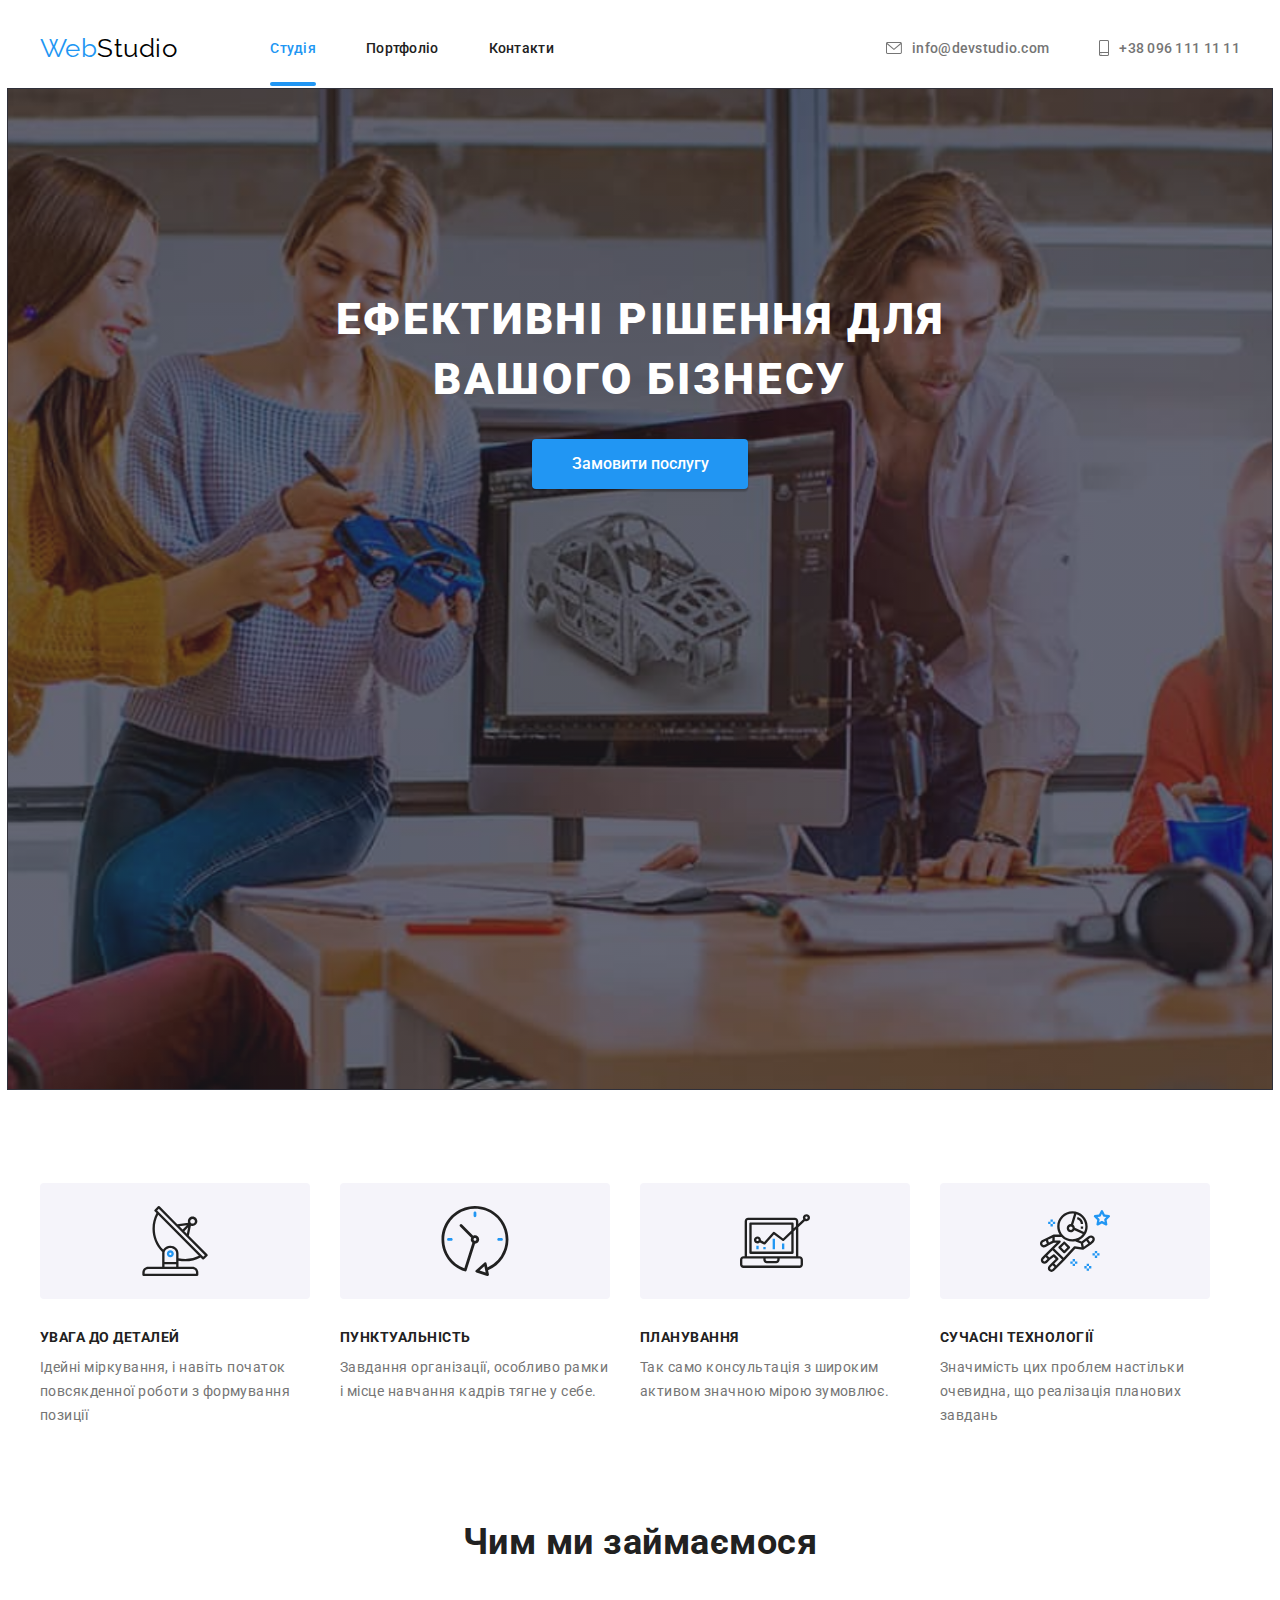
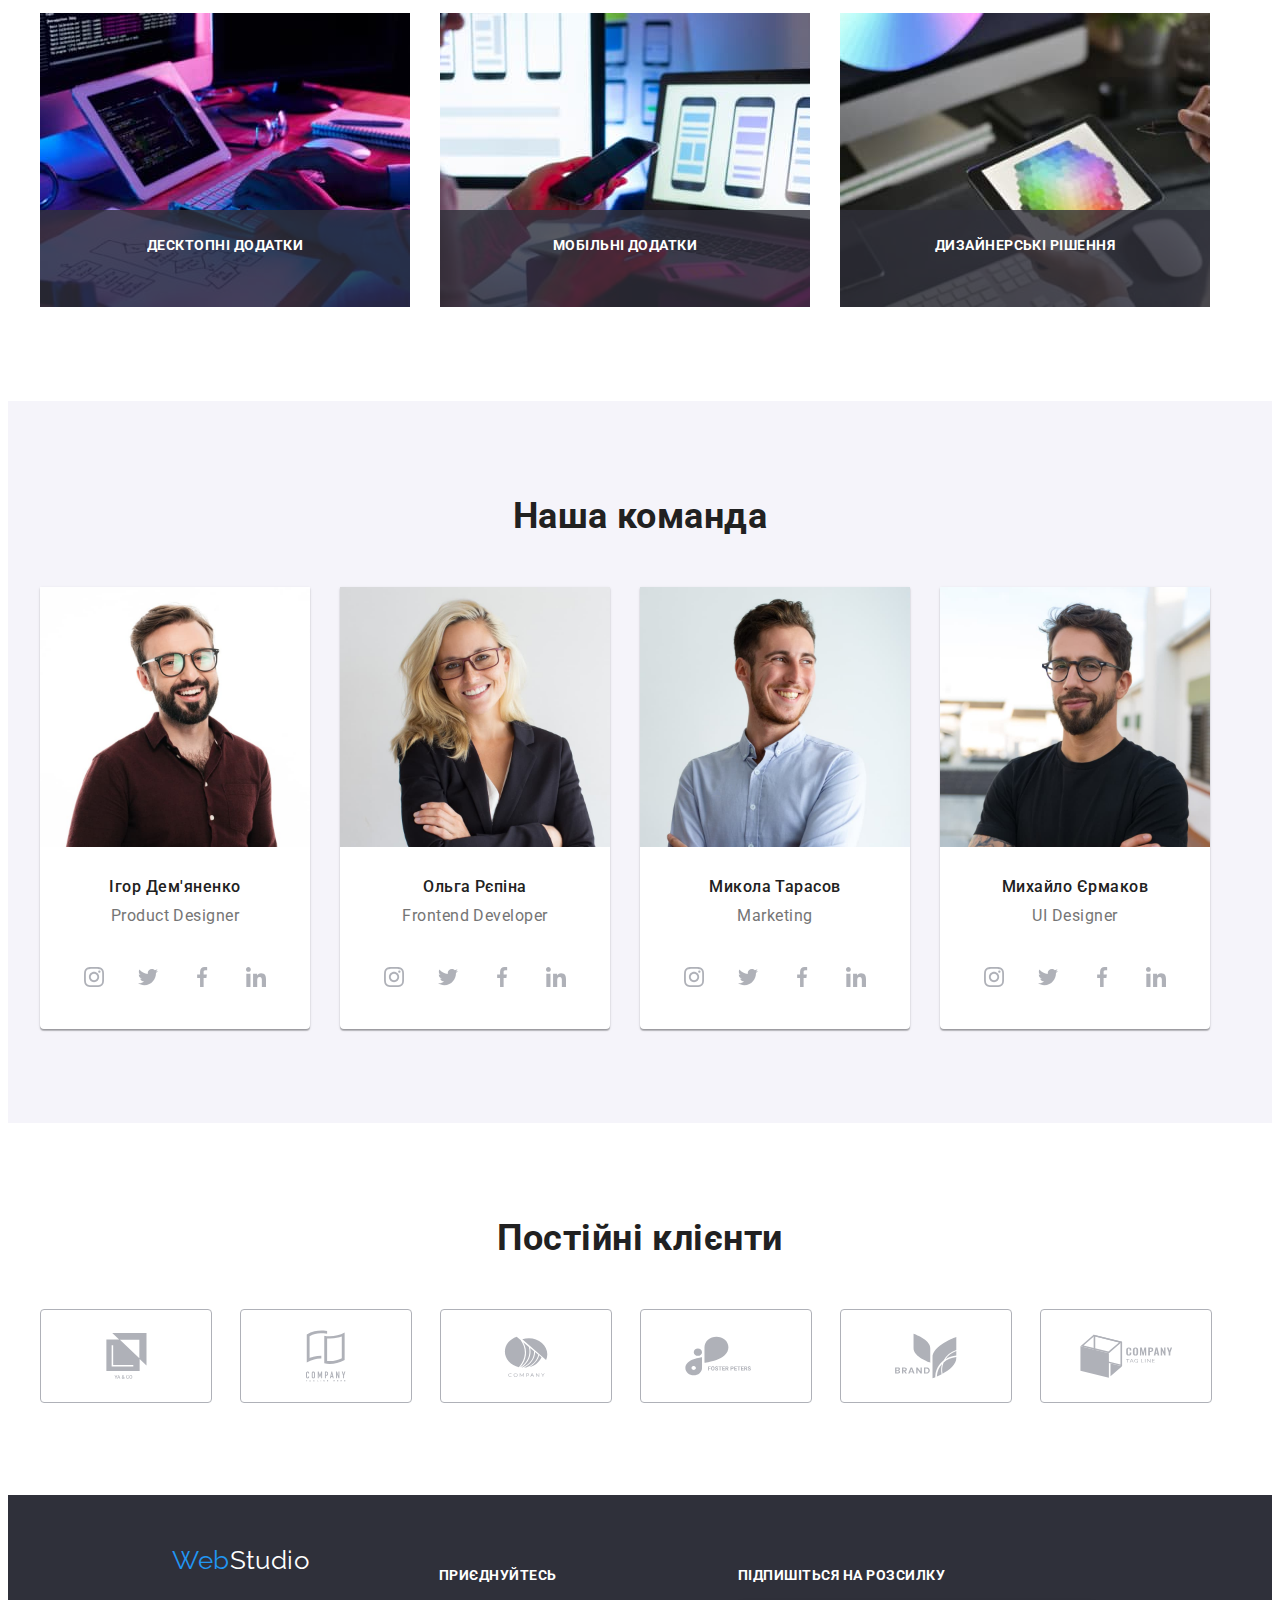
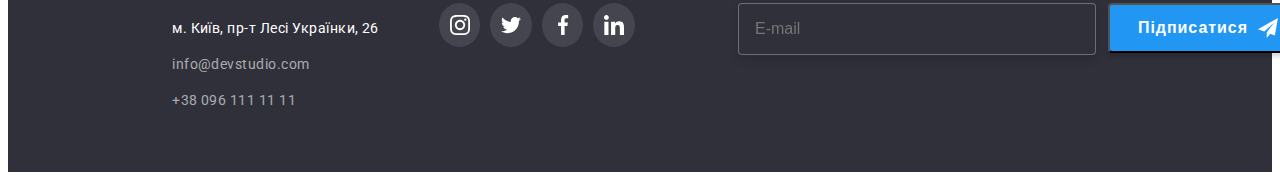
<file: index.html>
<!DOCTYPE html>
<html lang="uk">

<head>
  <meta charset="UTF-8" />
  <meta http-equiv="X-UA-Compatible" content="IE=edge" />
  <meta name="viewport" content="width=device-width, initial-scale=1.0" />
  <title>portfolio</title>
  <link rel="preconnect" href="https://fonts.googleapis.com" />
  <link rel="preconnect" href="https://fonts.gstatic.com" crossorigin />
  <link href="https://fonts.googleapis.com/css2?family=Raleway:wght@700&family=Roboto:wght@400;500;700;900&display=swap"
    rel="stylesheet" />
  <link rel="stylesheet" href="https://cdnjs.cloudflare.com/ajax/libs/modern-normalize/1.1.0/modern-normalize.min.css"
    integrity="sha512-wpPYUAdjBVSE4KJnH1VR1HeZfpl1ub8YT/NKx4PuQ5NmX2tKuGu6U/JRp5y+Y8XG2tV+wKQpNHVUX03MfMFn9Q=="
    crossorigin="anonymous" referrerpolicy="no-referrer" />
  <link rel="stylesheet" href="./css/styles.css" />
</head>

<body>
  <!--шапка-->
  <header class="page-header">
    <div class="container header-nav">
      <nav class="header-nav">
        <a href="" class="logo-black"><span class="logo-bluу">Web</span>Studio</a>
        <ul class="site-nav list">
          <li class="item"><a href="" class="list primary current ">Студія</a></li>
          <li class="item">
            <a href="./portfolio.html" class="list after">Портфоліо</a>
          </li>
          <li class="item"><a href="" class="list after">Контакти</a></li>
        </ul>
      </nav>
      <ul class="auth-nav list">
        <li class="item">
          <a href="mailto:info@devstudio.com" class="list auth-icon">
            <svg class="envelope primary" width="16" height="12">
              <use href="./images/icons.svg#icon-envelope"></use>
            </svg>
            info@devstudio.com</a>
        </li>
        <li class="item">
          <a href="tel:+380961111111" class="list auth-icon">
            <svg class="smartphone" width="10" height="16">
              <use href="./images/icons.svg#icon-smartphone"></use>
            </svg>
            +38 096 111 11 11</a>
        </li>
      </ul>
    </div>
  </header>
  <!--герой-->
  <main>
    <!--hero-->
    <section class="hero">
      <div class="container">
        <h1 class="hero-title">ЕФЕКТИВНІ РІШЕННЯ ДЛЯ ВАШОГО БІЗНЕСУ</h1>
        <button type="button" class="button primary btn-hero" data-modal-open>Замовити послугу</button>
      </div>
    </section>
    <!--feature-->
    <section class="section">
      <div class="container">
        <h2 class="visually-hidden section-title">переваги</h2>
        <ul class="feature-list icon-feature">
          <li class="feature-items icon-feature">
            <div class="icon">
              <svg class="icon-antenna" width="70" height="70">
                <use href="./images/icons.svg#icon-antenna"></use>
              </svg>
            </div>
            <h3 class="title item">УВАГА ДО ДЕТАЛЕЙ</h3>
            <p class="link item">
              Ідейні міркування, і навіть початок повсякденної роботи з
              формування позиції
            </p>
          </li>
          <li class="feature-items">
            <div class="icon">
              <svg class="icon-cloc" width="70" height="70">
                <use href="./images/icons.svg#icon-clock"></use>
              </svg>
            </div>
            <h3 class="title item">ПУНКТУАЛЬНІСТЬ</h3>
            <p class="link item">
              Завдання організації, особливо рамки і місце навчання кадрів
              тягне у себе.
            </p>
          </li>
          <li class="feature-items">
            <div class="icon">
              <svg class="icon--diagram" width="70" height="70">
                <use href="./images/icons.svg#icon-diagram"></use>
              </svg>
            </div>
            <h3 class="title item">ПЛАНУВАННЯ</h3>
            <p class="link item">
              Так само консультація з широким активом значною мірою зумовлює.
            </p>
          </li>
          <li class="feature-items">
            <div class="icon">
              <svg class="icon-astronaut" width="70" height="70">
                <use href="./images/icons.svg#icon-astronaut"></use>
              </svg>
            </div>
            <h3 class="title item">СУЧАСНІ ТЕХНОЛОГІЇ</h3>
            <p class="link item">
              Значимість цих проблем настільки очевидна, що реалізація
              планових завдань
            </p>
          </li>
        </ul>
      </div>
    </section>
    <!--займаємося-->
    <section class="section ">
      <div class="container">
        <h2 class="section-title">Чим ми займаємося</h2>
        <ul class="imege">
          <li class="item-img">
            <div class="item-img-text">
              <img src="./images/box_1.jpg" alt="Десктопні_додатки" width="370" />
              <h3 class="item-text">ДЕСКТОПНІ ДОДАТКИ</h3>
            </div>
          </li>
          <li class="item-img">
            <div class="item-img-text">
              <img src="./images/box_2.jpg" alt="Мобільні_додатки" width="370" />
              <h3 class="item-text">МОБІЛЬНІ ДОДАТКИ</h3>
            </div>
          </li>
          <li class="item-img">
            <div class="item-img-text">
              <img src="./images/box_3.jpg" alt="Дизайнерські_рішення" width="370" />
              <h3 class="item-text">ДИЗАЙНЕРСЬКІ РІШЕННЯ</h3>
            </div>
          </li>
        </ul>
      </div>
    </section>
    <!--команда-->
    <section class="section color">
      <div class="container">
        <h2 class="section-title ">Наша команда</h2>
        <ul class="team-list">
          <li class="team-item">
            <img class="img" src="./images/img.jpg" alt="Дем'яненко" width="270" />
            <h3 class="title">Ігор Дем'яненко</h3>
            <p class="link">Product Designer</p>
            <ul class="icon-list">
              <li class="icon-soc-item">
                <a href="" class="icon-element">
                  <svg class="icon-instagram" width="20" height="20">
                    <use href="./images/icons.svg#icon-instagram"></use>
                  </svg>
                </a>
              </li>
              <li class="icon-soc-item">
                <a href="" class="icon-element">
                  <svg class="icon-twitter" width="20" height="20">
                    <use href="./images/icons.svg#icon-twitter"></use>
                  </svg>
                </a>
              </li>
              <li class="icon-soc-item">
                <a href="" class="icon-element">
                  <svg class="icon-facebook" width="20" height="20">
                    <use href="./images/icons.svg#icon-facebook"></use>
                  </svg>
                </a>
              </li>
              <li class="icon-soc-item">
                <a href="" class="icon-element">
                  <svg class="icon-linkedin" width="20" height="20">
                    <use href="./images/icons.svg#icon-linkedin"></use>
                  </svg>
                </a>
              </li>
            </ul>
          </li>
          <li class="team-item">
            <img class="img" src="./images/img-1.jpg" alt="Рєпіна" width="270" />
            <h3 class="title">Ольга Рєпіна</h3>
            <p class="link">Frontend Developer</p>
            <ul class="icon-list">
              <li class="icon-soc-item">
                <a href="" class="icon-element">
                  <svg class="icon-instagram" width="20" height="20">
                    <use href="./images/icons.svg#icon-instagram"></use>
                  </svg>
                </a>
              </li>
              <li class="icon-soc-item">
                <a href="" class="icon-element">
                  <svg class="icon-twitter" width="20" height="20">
                    <use href="./images/icons.svg#icon-twitter"></use>
                  </svg>
                </a>
              </li>
              <li class="icon-soc-item">
                <a href="" class="icon-element">
                  <svg class="icon-facebook" width="20" height="20">
                    <use href="./images/icons.svg#icon-facebook"></use>
                  </svg>
                </a>
              </li>
              <li class="icon-soc-item">
                <a href="" class="icon-element">
                  <svg class="icon-linkedin" width="20" height="20">
                    <use href="./images/icons.svg#icon-linkedin"></use>
                  </svg>
                </a>
              </li>
            </ul>
          </li>
          <li class="team-item">
            <img class="img" src="./images/img-2.jpg" alt="Тарасов" width="270" />
            <h3 class="title">Микола Тарасов</h3>
            <p class="link">Marketing</p>
            <ul class="icon-list">
              <li class="icon-soc-item">
                <a href="" class="icon-element">
                  <svg class="icon-instagram" width="20" height="20">
                    <use href="./images/icons.svg#icon-instagram"></use>
                  </svg>
                </a>
              </li>
              <li class="icon-soc-item">
                <a href="" class="icon-element">
                  <svg class="icon-twitter" width="20" height="20">
                    <use href="./images/icons.svg#icon-twitter"></use>
                  </svg>
                </a>
              </li>
              <li class="icon-soc-item">
                <a href="" class="icon-element">
                  <svg class="icon-facebook" width="20" height="20">
                    <use href="./images/icons.svg#icon-facebook"></use>
                  </svg>
                </a>
              </li>
              <li class="icon-soc-item">
                <a href="" class="icon-element">
                  <svg class="icon-linkedin" width="20" height="20">
                    <use href="./images/icons.svg#icon-linkedin"></use>
                  </svg>
                </a>
              </li>
            </ul>
          </li>
          <li class="team-item">
            <img class="img" src="./images/img-3.jpg" alt="Єрмаков" width="270" />
            <h3 class="title">Михайло Єрмаков</h3>
            <p class="link">UI Designer</p>
            <ul class="icon-list">
              <li class="icon-soc-item">
                <a href="" class="icon-element">
                  <svg class="icon-instagram" width="20" height="20">
                    <use href="./images/icons.svg#icon-instagram"></use>
                  </svg>
                </a>
              </li>
              <li class="icon-soc-item">
                <a href="" class="icon-element">
                  <svg class="icon-twitter" width="20" height="20">
                    <use href="./images/icons.svg#icon-twitter"></use>
                  </svg>
                </a>
              </li>
              <li class="icon-soc-item">
                <a href="" class="icon-element">
                  <svg class="icon-facebook" width="20" height="20">
                    <use href="./images/icons.svg#icon-facebook"></use>
                  </svg>
                </a>
              </li>
              <li class="icon-soc-item">
                <a href="" class="icon-element">
                  <svg class="icon-linkedin" width="20" height="20">
                    <use href="./images/icons.svg#icon-linkedin"></use>
                  </svg>
                </a>
              </li>
            </ul>
          </li>
        </ul>
      </div>
    </section>
    <!--Постійні клієнти-->
    <section class="section">
      <div class="container">
        <h2 class="section-title">Постійні клієнти</h2>
        <ul class="icon-nav-customtrs">
          <li class="icon-customtrs">
            <a href="" class="icon-element-item">
              <svg class="icon-group-1" width="41" height="46">
                <use href="./images/icons.svg#icon-group">
                </use>
              </svg>
            </a>
          </li>
          <li class="icon-customtrs">
            <a href="" class="icon-element-item">
              <svg class="icon-group-2" width="40" height="52">
                <use href="./images/icons.svg#icon-group-8">
                </use>
              </svg>
            </a>
          </li>
          <li class="icon-customtrs">
            <a href="" class="icon-element-item">
              <svg class="icon-group-3" width="44" height="41">
                <use href="./images/icons.svg#icon-group-9">
                </use>
              </svg>
            </a>
          </li>
          <li class="icon-customtrs">
            <a href="" class="icon-element-item">
              <svg class="icon-group-4" width="84" height="40">
                <use href="./images/icons.svg#icon-group-10">
                </use>
              </svg>
            </a>
          </li>
          <li class="icon-customtrs">
            <a href="" class="icon-element-item">
              <svg class="icon-group-5" width="62" height="46">
                <use href="./images/icons.svg#icon-group-11">
                </use>
              </svg>
            </a>
          </li>
          <li class="icon-customtrs">
            <a href="" class="icon-element-item">
              <svg class="icon-group-6" width="93" height="44">
                <use href="./images/icons.svg#icon-group-12">
                </use>
              </svg>
            </a>
          </li>
        </ul>
      </div>
    </section>
  </main>
  <!--футер-->
  <footer class="page-footer">
    <div class="container footer-nav ">
      <h2 class="visually-hidden">адреса</h2>
      <a href="/" class="logo-white"><span class="logo-bluу">Web</span>Studio</a>
      <address>
        <ul class="auth-address">
          <li class="items">
            <a href="https://goo.gl/maps/hWU4PpXSDXNLeG189" class="auth-address item trans-address">м. Київ, пр-т Лесі
              Українки,
              26</a>
          </li>
          <li class="items">
            <a href="mailto:info@devstudio.com" class="list item trans-address">info@devstudio.com</a>
          </li>
          <li class="item">
            <a href="tel:+380961111111" class="list item trans-address">+38 096 111 11 11</a>
          </li>
        </ul>
      </address>
    </div>
    <div class="container nav-footer">
      <h3 class="title-nav">ПРИЄДНУЙТЕСЬ</h3>
      <ul class="icon-footer-list">
        <li class="icon-item">
          <a href="" class="icon-footer">
            <svg class="icon-instagram" width="20" height="20">
              <use href="./images/icons.svg#icon-instagram"></use>
            </svg>
          </a>
        </li>
        <li class="icon-item">
          <a href="" class="icon-footer">
            <svg class="icon-twitter" width="20" height="20">
              <use href="./images/icons.svg#icon-twitter"></use>
            </svg>
          </a>
        </li>
        <li class="icon-item">
          <a href="" class="icon-footer">
            <svg class="icon-facebook" width="20" height="20">
              <use href="./images/icons.svg#icon-facebook"></use>
            </svg>
          </a>
        </li>
        <li class="icon-item">
          <a href="" class="icon-footer">
            <svg class="icon-linkedin" width="20" height="20">
              <use href="./images/icons.svg#icon-linkedin"></use>
            </svg>
          </a>
        </li>
      </ul>
    </div>
    <div class="container mail-footer">
      <h3 class="title-nav">ПІДПИШІТЬСЯ НА РОЗСИЛКУ</h3>
      <label class="footer-field">
        <input type="email" class="footer-imput" name="email" placeholder="E-mail" />
        <button type="submit" class="submit-button">Підписатися
          <svg class="icon-submit" width="24" height="24">
            <use href="./images/icons.svg#icon-icon-send"></use>
          </svg>
        </button>
      </label>
    </div>
  </footer>
  <!--mobal-->
  <div class="backdrop is-hidden" data-modal>
    <div class="mobal">
      <button type="button" class=" close" data-modal-close>
        <svg class="close-icon" width="18" height="18">
          <use href="./images/icons.svg#icon-close-black"></use>
        </svg>
      </button>
      <h2 class="mobal-title">Залиште свої дані, ми вам передзвонимо</h2>
      <form action=" " class="form">
        <div class="mobal-form">
          <label class="mobal-field">
            <span class="mobal-label">Ім'я</span>
            <input type="text" class="mobal-imput" name="name" required />
            <svg class="mobal-icon" width="18" height="18">
              <use href="./images/icons.svg#icon-person-black"></use>
            </svg>
          </label>
          <label class="mobal-field">
            <span class="mobal-label">Телефон</span>
            <input type="tel" class="mobal-imput" name="tel" pattern="[\+]\d{3}\s[\(]\d{2}[\)]\s\d{3}[\-]\d{2}[\-]\d{2}" required/>
          <svg class="mobal-icon" width="18" height="18">
              <use href="./images/icons.svg#icon-phone-black"></use>
            </svg>
          </label>
          <label class="mobal-field">
            <span class="mobal-label">Пошта</span>
            <input type="email" class="mobal-imput" name="email" required/>
            <svg class="mobal-icon" width="18" height="18">
              <use href="./images/icons.svg#icon-email-black"></use>
            </svg>
          </label>
          <label class="mobal-field">
            <span class="mobal-label">Коментар</span>
            <textarea name="comment" cols="30" rows="10" class="mobal-imput-comment"
              placeholder="Введіть текст"></textarea>
          </label>
        </div>
        <label class="mobal-checkbox">
          <input class="checkbox" type="checkbox" name="checkbox" value=" " />
          <svg class="mobal-icon-checkbox">
            <use href="./images/icons.svg#icon-Vector" width="16" height="15"></use>
          </svg>
          Погоджуюся з розсилкою та приймаю
          <a href="./index.html" class="a-checkbox">Умови договору</a>
        </label>
        <button type="submit" class="mobal-button">Відправити</button>
      </form>
    </div>
  </div>
  <script src="./js/modal.js"></script>
</body>

</html>
</file>
<file: css/styles.css>
:root {
  --title-text-color: #757575;
  --primary-text-color: #212121;
  --accent-color: 2196F3;
  --primary-header-color: #ffffff;
  --primary-link-color: #ffffff;
  --primary-logo-color: #ffffff;
  --primary-btn-color: #ffffff;
  --primari-footer-color: rgba(255, 255, 255, 0.6);
  --accent-color: #2196f3;
  --primary-bg-color: #ffffff;
  --title-bg-color: #f5f4fa;
  --black-bg: #2f303a;
  --main-margin: 30px;
}

p,
h1,
h2,
h3,
h4,
h5,
h6 {
  margin: 0px;
}

ul {
  padding: 0px;
  margin: 0px;
  list-style: none;
}

button {
  cursor: pointer;
}

img {
  display: block;
}

body {
  background: var(--primary-bg-color);
  color: var(--title-text-color);
  font-family: Roboto, sans-serif;
  letter-spacing: 0.03em;
}

a {
  text-decoration: none;
}

/*---------------------container-------------------*/
.container {
  width: 1200px;
  margin: 0px auto;
  padding: 0px 15px
}

.section {
  padding-top: 94px;
  padding-bottom: 94px;
}

.section:nth-child(3) {
  padding-top: 0px;
}

/* -----------------------header-nav-------------------- */
.header-nav {
  display: flex;
  align-items: center;
  justify-content: flex-start;

}

.page-header {
  border-bottom: 1px solid #EEEEEE;
}

/* -----------------------logo-------------------- */
.logo-black {
  display: block;
  margin-right: 93px;

  font-family: "Raleway", cursive;
  color: #000000;
  font-size: 26px;
  line-height: calc(31 / 26);
}

.logo-bluу {
  color: var(--accent-color);
}

/*-----------------------site-nav-------------------*/
.site-nav {
  display: flex;
}

.site-nav .item+.item {
  margin-left: 50px;
}

.site-nav .list {
  display: block;
  padding-top: 32px;
  padding-bottom: 32px;

  color: var(--primary-text-color);
  font-weight: 500;
  font-size: 14px;
  line-height: calc(14 / 16);
  letter-spacing: 0.02em;
  transition: color 250ms cubic-bezier(0.4, 0, 0.2, 1);

}

.site-nav .list:hover,
.site-nav .list:focus {
  color: var(--accent-color);
}

.site-nav .primary {
  color: var(--accent-color);
}

.site-nav .item {
  position: relative;
}

.current::after {
  position: absolute;
  content: '';
  bottom: 0;
  left: 0;
  width: 100%;
  height: 4px;
  background: var(--accent-color);
  border-radius: 2px;
}

.site-nav .item {
  position: relative;
}

.list.after::after {
  content: '';
  position: absolute;
  left: 0;
  bottom: 0;
  height: 4px;
  width: 100%;
  background: var(--accent-color);
  border-radius: 2px;

  /* opacity: 0; */
  transform: scaleX(0);
  transition: transform 250ms cubic-bezier(0.4, 0, 0.2, 1);
}

.list.after:hover::after {
  /* opacity: 1; */
  transform: scaleX(1);
}

/*-------------------------auth-nav--------------------*/
.auth-nav {
  display: flex;
  margin-left: auto;
}

.auth-nav .item+.item {
  margin-left: 50px;
}

.auth-nav .list {
  display: block;
  padding-top: 32px;
  padding-bottom: 32px;

  color: var(--title-text-color);
  font-weight: 500;
  font-size: 14px;
  line-height: calc(14 / 16);
  letter-spacing: 0.02em;
  fill: currentColor;
  transition: color 250ms cubic-bezier(0.4, 0, 0.2, 1);
}

.auth-nav .list:hover,
.auth-nav .list:focus {
  color: var(--accent-color);
}

.auth-nav .primary {
  color: (--primary-text-color);
}

/*-------------------------icon--------------------*/
.list .auth-icon {
  display: flex;
  align-items: center;
  transition: color 250ms cubic-bezier(0.4, 0, 0.2, 1);

}

.envelope,
.smartphone {
  margin-right: 10px;
  background-repeat: no-repeat;
  background-position: center;
  fill: currentColor;
  transition: box-shadow 250ms cubic-bezier(0.4, 0, 0.2, 1);
}

.envelope {
  margin-top: 2px;
  margin-bottom: 2px;
}

/*-------------------------hero----------------------*/
.hero {
  display: flex;
  padding-top: 200px;
  padding-bottom: 200px;

  background-color: var(--black-bg);
  text-align: center;

  max-width: 1600px;
  height: 600px;
  margin-left: auto;
  margin-right: auto;
  outline: 1px solid var(--black-bg);
  background-image: linear-gradient(to right,
      rgba(47, 48, 58, 0.4),
      rgba(47, 48, 58, 0.4)),
    url(../images/fon.jpg);
  background-repeat: no-repeat;
  background-position: center;
  background-size: cover;
}

.hero-title {
  display: block;
  max-width: 696px;
  margin: 0 auto;
  margin-bottom: var(--main-margin);
  color: var(--primary-header-color);
  font-weight: 900;
  font-size: 44px;
  line-height: calc(60 / 44);
  letter-spacing: 0.06em;
}

/*----------------------feature---------------------*/
.icon {
  display: flex;
  justify-content: center;
  padding-top: 23px;
  padding-bottom: 23px;
  display: flex;
  align-items: center;
  background: var(--title-bg-color);
  border-radius: 4px;
  margin-bottom: var(--main-margin);
}

.feature-list {
  display: flex;
  margin-top: 0px;
  align-items: flex-start;
}

.feature-items {
  margin-top: 0px;
  width: 270px;
  margin-right: var(--main-margin);
}

.feature-items:nth-child(4n) {
  margin-right: 0px;
}

.feature-list .title {
  margin-bottom: 10px;
  color: var(--primary-text-color);
  font-size: 14px;
  line-height: calc(16 / 14);
}

.feature-list .link {
  font-size: 14px;
  line-height: calc(24 / 14);
}


/*------------------------займаємося-------------------*/
.imege {
  display: flex;
}

.item-img {
  margin-right: 30px;
}

.imege .item-img:nth-child(3n) {
  margin-right: 0px;
}

.section-title {
  margin-bottom: 50px;
  color: var(--primary-text-color);
  font-size: 36px;
  line-height: calc(42 / 36);
  text-align: center;
}

.item-img-text {
  position: relative;
}

.item-text {
  position: absolute;
  height: 70px;
  width: 370px;
  bottom: 0;

  padding-top: 27px;
  font-size: 14px;
  line-height: calc(16/14);
  text-align: center;
  background: rgba(47, 48, 58, 0.8);
  color: var(--primary-link-color);
}

/*-----------------команда-------------*/
.team-list {
  display: flex;
  text-align: center;
}

.color {
  background-color: var(--title-bg-color);
}

.img {
  margin-bottom: var(--main-margin);
}

.team-list .title {
  display: inline-flex;
  align-items: center;
  justify-content: flex-start;
  margin-top: 0px;
  margin-bottom: 10px;

  color: var(--primary-text-color);
  font-weight: 500;
  font-size: 16px;
  line-height: calc(19 / 16);
}

.team-item {
  width: 270px;
  margin-right: 30px;
  box-shadow: 0px 1px 3px rgba(0, 0, 0, 0.12), 0px 1px 1px rgba(0, 0, 0, 0.14), 0px 2px 1px rgba(0, 0, 0, 0.2);
  border-radius: 0px 0px 4px 4px;

  background: var(--primary-bg-color);
}

.team-item:last-child {
  margin-right: 0;
}

.team-list .link {
  margin-top: 0px;
  margin-bottom: var(--main-margin);

  font-size: 16px;
  line-height: calc(19 / 16);
}

.section-team {
  background: var(--title-bg-color);
}

.icon-list {
  display: flex;
  justify-content: center;
  margin-bottom: var(--main-margin);
  fill: currentColor;
}

.icon-soc-item {
  width: 44px;
  height: 44px;
  margin-right: 10px;
}

.icon-soc-item:nth-child(4) {
  margin-right: 0px;
}

.icon-element {
  width: 100%;
  height: 100%;
  display: flex;
  justify-content: center;
  align-items: center;
  border-radius: 50%;
  transition: color 250ms cubic-bezier(0.4, 0, 0.2, 1),
    background-color 250ms cubic-bezier(0.4, 0, 0.2, 1);
}

.icon-element:hover,
.icon-element:focus {
  fill: var(--primary-link-color);
  background: #2196F3;
}

.icon-element {
  fill: currentColor;
  fill: #AFB1B8;
}

/*-----------------Постійні клієнти------------ */
.icon-nav-customtrs {
  display: flex;
  margin: 0;
}

.icon-customtrs {
  width: 170px;
  height: 92px;
  padding: auto;
  margin-right: var(--main-margin);
}

.icon-customtrs:nth-child(6) {
  margin-right: 0px;
}

.icon-element-item {
  width: 100%;
  height: 100%;
  display: flex;
  justify-content: center;
  align-items: center;
  border: 1px solid #AFB1B8;
  border-radius: 4px;
  transition: border 250ms cubic-bezier(0.4, 0, 0.2, 1),
    fill 250ms cubic-bezier(0.4, 0, 0.2, 1);
}

.icon-element-item:hover,
.icon-element-item:focus {
  fill: var(--accent-color);
  border-color: var(--accent-color);
}

.icon-element-item {
  fill: currentColor;
  fill: #AFB1B8;
}

/*--------------------button--------------------- */
.button {
  border: 1px solid transparent;
  border-radius: 4px;


  padding: 6px 22px;
  color: var(--primary-text-color);
  background: var(--title-bg-color);
  font-family: Roboto, sans-serif;

  font-weight: 500;
  font-size: 16px;
  line-height: calc(26 / 16);
  transition: color 250ms cubic-bezier(0.4, 0, 0.2, 1),
    background-color 250ms cubic-bezier(0.4, 0, 0.2, 1),
    box-shadow 250ms cubic-bezier(0.4, 0, 0.2, 1);
}

.btn-hero {
  width: 216px;
  height: 50px;
  margin: 0;
}

.button.primary {
  color: var(--primary-btn-color);
  background: var(--accent-color);
  border-radius: 4px;
  box-shadow: 0px 3px 1px rgba(0, 0, 0, 0.1), 0px 1px 2px rgba(0, 0, 0, 0.08), 0px 2px 2px rgba(0, 0, 0, 0.12);


}

.button .secondary {
  background: var(--primary-bg-color);
  border-radius: 4px;
}

.button.primary:hover,
.button.primary:focus {
  color: var(--primary-text-color);
  background: var(--title-bg-color);
  box-shadow: none;
}

.button:hover,
.button:focus {
  color: var(--primary-btn-color);
  background: var(--accent-color);
}

.button-item:hover,
.button-item:focus {
  border-radius: 4px;
  box-shadow: 0px 3px 1px rgba(0, 0, 0, 0.1), 0px 1px 2px rgba(0, 0, 0, 0.08), 0px 2px 2px rgba(0, 0, 0, 0.12);
  border-radius: 4px;
  transition: color 250ms cubic-bezier(0.4, 0, 0.2, 1),
    background-color 250ms cubic-bezier(0.4, 0, 0.2, 1);
}

/* --------------------portfolio--------------------*/
.list-btn {
  margin-bottom: 50px;
  border-radius: 4px;
}

.portfolio-list .items {
  margin-right: 8px;
}

.portfolio-list .items:nth-child(5n) {
  margin-right: 0px;
}

.portfolio-list {
  display: flex;
  flex-wrap: wrap;
  justify-content: center;
  transition: box-shadow 250ms cubic-bezier(0.4, 0, 0.2, 1);
}

.gallere-list {
  display: flex;
  margin-right: var(--main-margin);
  margin-bottom: var(--main-margin);
}

.gallere-list:nth-child(3n) {
  margin-right: 0px;
}

.gallere-list:nth-last-child(-n + 3) {
  margin-bottom: 0px;
}

.portfolio-list .title {
  margin-bottom: 4px;
  color: var(--primary-text-color);
  font-size: 18px;
  line-height: calc(36 / 18);
  letter-spacing: 0.06em;
}

.portfolio-list .link {
  font-size: 16px;
  line-height: calc(30 / 16);
}

.gallere-list .testle-link-bor {
  padding-left: 24px;
  padding-top: 20px;
  padding-bottom: 20px;
  border-right: 1px solid #EEEEEE;
  border-left: 1px solid #EEEEEE;
  border-bottom: 1px solid #EEEEEE;
}

.list-nav-portfolio:hover,
.list-nav-portfolio:focus {

  box-shadow: 0px 3px 1px rgba(0, 0, 0, 0.1), 0px 1px 2px rgba(0, 0, 0, 0.08), 0px 2px 2px rgba(0, 0, 0, 0.12);
}

/*--------------------overflow-portfolio---------------------*/

.popup {
  position: relative;
  overflow: hidden;
}

.item-img-portfolio {
  display: block;
  width: 370px;
  height: 294px;

}

.text-overlay {
  position: absolute;
  width: 100%;
  height: 100%;
  left: 0;
  top: 0;
  padding: 63px 24px;
  font-size: 18px;
  line-height: calc(28 / 18);
  color: var(--primary-link-color);
  background: rgba(33, 150, 243, 0.9);

  transform: translateY(100%);
  transition: transform 250ms cubic-bezier(0.4, 0, 0.2, 1);

}

.gallere-list:hover .text-overlay,
.gallere-list:focus .text-overlay {
  transform: translateY(0%);
}

/*-------------------- footer-address------------------- */

.page-footer {
  display: flex;
  justify-content: center;
  align-content: normal;
  padding-left: 215px;

  max-width: 1600px;
  margin: 0px auto;

  background: var(--black-bg);
}

.footer-nav {
  padding-top: 50px;
  padding-bottom: 60px;
  padding-left: 0px;
  padding-right: 0px;
  max-width: 284px;
  margin-right: 60px;
  margin-left: 0px;
}

.logo-white {
  color: var(--primary-logo-color);
  font-family: "Raleway", cursive;
  font-size: 26px;
  line-height: calc(31 / 26);
}

.auth-address {
  display: flex;
  flex-direction: column;
  color: var(--primary-link-color);
  font-style: normal;
  margin-top: 20px;
  font-size: 14px;
  line-height: calc(24 / 14);

}

.auth-address:hover,
.auth-address:focus {
  color: var(--accent-color);
}

.auth-address .items {
  margin-bottom: 12px;
  width: max-content;
}

.trans-address {
  transition: color 250ms cubic-bezier(0.4, 0, 0.2, 1);
}

.auth-address .list {
  color: var(--primari-footer-color);
  font-size: 14px;
  line-height: calc(24 / 14);
}

.auth-address .list:hover,
.auth-address .list:focus {
  color: var(--accent-color);
}

/*-------------------- footer-nav------------------- */
.nav-footer {
  display: flex;
  flex-direction: column;
  padding-top: 72px;
  padding-bottom: 100px;
  width: 206px;
  padding-left: 0px;
  padding-right: 0px;
  margin: 0px 93px 0px 0px;
}

.title-nav {
  margin: 0px 0px 20px;
  font-weight: 700;
  color: var(--primary-link-color);
  font-size: 14px;
  line-height: calc(16/14);
}

.icon-footer-list {
  display: flex;
  justify-content: flex-start;
  align-items: center;
}

.icon-item {
  width: 44px;
  height: 44px;
  margin-right: 10px;
}

.icon-footer {
  width: 100%;
  height: 100%;
  display: flex;
  align-items: center;
  justify-content: center;
  margin-right: 10px;
  border-radius: 50%;
  color: #FFFFFF;
  background: rgba(255, 255, 255, 0.1);
  transition: color 250ms cubic-bezier(0.4, 0, 0.2, 1),
    background-color 250ms cubic-bezier(0.4, 0, 0.2, 1);
}

.icon-footer:nth-child(4) {
  margin-right: 0px;
}

.icon-footer {
  fill: var(--primary-link-color);
}

.icon-footer:hover,
.icon-footer:focus {
  background-color: #2196F3;
}

/*-------------------footer-mail--------------*/
.mail-footer {
  width: 570px;
  padding-top: 72px;
  padding-bottom: 94px;
  padding-left: 0px;
  margin: 0px auto 0px 0px;

}

.footer-imput {
  width: 358px;
  padding: 15px 16px;
  background-color: var(--black-bg);
  border: 1px solid rgba(255, 255, 255, 0.3);
  filter: drop-shadow(0px 4px 4px rgba(0, 0, 0, 0.15));
  border-radius: 4px;

  font-size: 16px;
  line-height: calc(20/16);

  display: flex;
  align-items: center;

  color: rgba(255, 255, 255, 0.6);

}

.footer-field {
  display: flex;

}

.submit-button {
  display: flex;
  align-items: center;
  width: 200px;
  height: 50px;
  margin-left: 12px;
  padding: 10px 28px;

  font-weight: 700;
  font-size: 16px;
  line-height: calc(30/16);
  letter-spacing: 0.06em;
  color: var(--primary-btn-color);
  background-color: var(--accent-color);
  box-shadow: 0px 4px 4px rgba(0, 0, 0, 0.15);
  border-radius: 4px;
  outline: none;
  border-radius: 4px;
}

.icon-submit {
  margin-left: 10px;
  fill: currentColor;
  fill: var(--primary-logo-color);
}

/*-------------------------mobal------------------*/
.backdrop {
  position: fixed;
  top: 0;
  left: 0;
  width: 100%;
  height: 100%;

  background-color: rgba(0, 0, 0, 0.2);
  opacity: 1;
  transition: opacity 250ms cubic-bezier(0.4, 0, 0.2, 1), visibility 250ms cubic-bezier(0.4, 0, 0.2, 1);
}

.backdrop.is-hidden {
  opacity: 0;
  pointer-events: none;
  overflow: visible;

}

.backdrop.is-hidden .mobal {
  transform: translate(-50%, -50%) scale(1.1);
  border-radius: 15%;
}

.mobal {
  position: absolute;
  top: 50%;
  left: 50%;
  height: 581px;
  width: 528px;
  transform: translate(-50%, -50%) scale(1);
  border-radius: 15%;
  background: var(--primary-bg-color);
  box-shadow: 0px 1px 3px rgba(0, 0, 0, 0.12), 0px 1px 1px rgba(0, 0, 0, 0.14), 0px 2px 1px rgba(0, 0, 0, 0.2);
  border-radius: 4px;
  transition: transform 250ms cubic-bezier(0.4, 0, 0.2, 1), border-radius 250ms cubic-bezier(0.4, 0, 0.2, 1);
}

.close {
  position: absolute;
  width: 30px;
  height: 30px;
  top: 8px;
  right: 8px;
  padding: 6px;
  fill: #000000;
  background: var(--primary-link-color);
  border: 1px solid rgba(0, 0, 0, 0.1);
  border-radius: 50%;
  display: flex;
  align-items: center;
  justify-content: center;
  transition:
    fill 250ms cubic-bezier(0.4, 0, 0.2, 1);

}
.close:hover,
.close:focus{
fill: var(--accent-color);
}

.mobal-form {
  margin-left: 41px;
  margin-right: 39px;
}

.mobal-title {
  margin-top: 40px;
  margin-bottom: 12px;
  font-size: 20px;
  line-height: calc(23 / 20);
  text-align: center;
  letter-spacing: 0.03em;
  font-weight: 700;
  color: var(--primary-text-color);
}

.mobal-field {
  display: inline-block;
  position: relative;
  margin-bottom: 10px;
 
}

.mobal-label {
  font-family: 'Roboto';
  font-style: normal;
  font-weight: 400;
  height: 18px;
  font-size: 12px;
  line-height: calc(14 / 12);
  letter-spacing: 0.01em;
  color: var(--title-text-color);
}

.mobal-imput {
  display: inline-block;
  flex-direction: column;
  padding: 0px 0px 0px 40px;
  width: 448px;
  height: 40px;
  margin-top: 4px;
  border: 1px solid rgba(33, 33, 33, 0.2);
  border-radius: 4px;
  outline: none;
  cursor: pointer;
  transition: color 250ms cubic-bezier(0.4, 0, 0.2, 1),
    fill 250ms cubic-bezier(0.4, 0, 0.2, 1);
}

.mobal-icon {
  position: absolute;
  top: 50%;
  left: 12px;
  transform: translateY(20%);
}

.mobal-imput:focus~.mobal-icon {
  fill: var(--accent-color);
}

.mobal-imput:focus,
.mobal-imput-comment:focus {
  border: 1px solid var(--accent-color);
}

.mobal-imput-comment {
  display: block;
  padding: 12px 16px;
  margin-top: 4px;
  width: 448px;
  height: 120px;
  resize: none;
  outline: none;
  border: 1px solid rgba(33, 33, 33, 0.2);
  border-radius: 4px;
  cursor: pointer;
  transition: border 250ms cubic-bezier(0.4, 0, 0.2, 1);
}
.mobal-imput-comment::placeholder{
 font-size: 12px;
  line-height: calc(14/12);
  letter-spacing: 0.01em;
  color: rgba(117, 117, 117, 0.5);
}
.mobal-checkbox {
  display: inline-block;
  width: 423px;
  height: 24px;
  margin: 30px 54px 20px 51px;
  font-weight: 400;
  font-size: 14px;
  line-height: calc(24/14);
  color: var(--title-text-color);
}

.mobal-icon-checkbox {
  display: inline-flex;
  align-items: center;
  width: 16px;
  height: 15px;
  border-radius: 4px;
  margin-right: 7px;
  transition: background-image 250ms cubic-bezier(0.4, 0, 0.2, 1),
    fill 250ms cubic-bezier(0.4, 0, 0.2, 1);
}

.checkbox:checked+.mobal-icon-checkbox {
  fill: transparent;
  border-color: transparent;
  background-color: var(--accent-color);
  background-image: url(../images/icon-check.svg);
  background-size: contain;
  background-origin: content-box;

}

.a-checkbox {
  cursor: pointer;
  text-decoration: underline;
  color: var(--accent-color);
}

.mobal-button {
  display: block;
  width: 200px;
  height: 50px;
  border: none;
  padding: 10px 52px;
  margin: 0px auto;
  font-weight: 700;
  font-size: 16px;
  line-height: calc(30/16);
  letter-spacing: 0.06em;
  color: var(--primary-btn-color);
  background-color: var(--accent-color);
  box-shadow: 0px 4px 4px rgba(0, 0, 0, 0.15);
  border-radius: 4px;

  transition: color 250ms cubic-bezier(0.4, 0, 0.2, 1),
    background-color 250ms cubic-bezier(0.4, 0, 0.2, 1),
    box-shadow 250ms cubic-bezier(0.4, 0, 0.2, 1);
}

.mobal-button:hover,
.mobal-button:focus {
  color: var(--primary-text-color);
  background: var(--title-bg-color);
}

/*--------прихований заголовок-------*/
.visually-hidden,
.checkbox {
  position: absolute;
  width: 1px;
  height: 1px;
  margin: -1px;
  border: 0px;
  padding: 0px;
  white-space: nowrap;
  clip-path: inset(100%);
  clip: rect(0 0 0 0);
  overflow: hidden;
}
</file>
